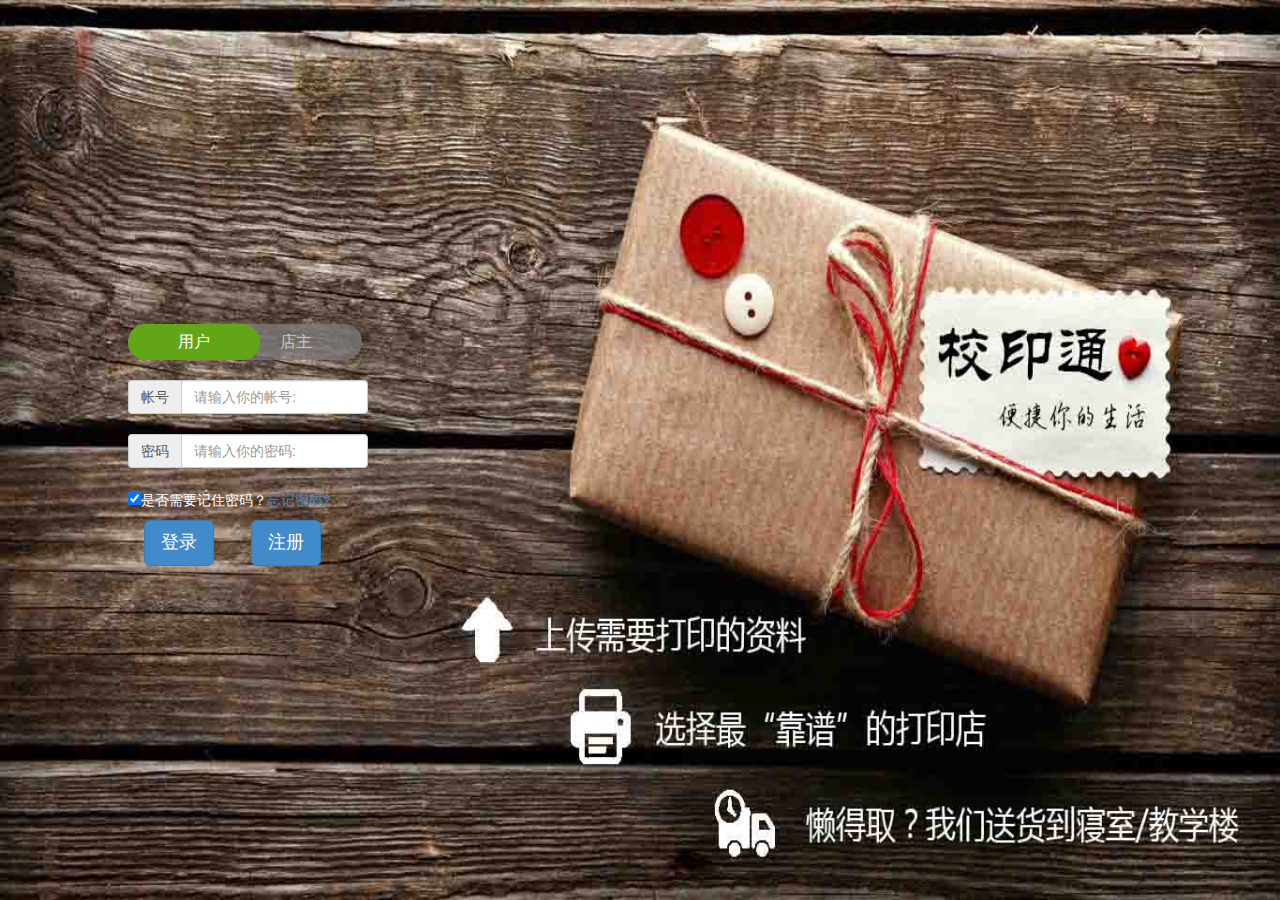
<file: index.html>
<!doctype>
<html>
	<head>
		<meta charset="utf-8"/>
		<meta name="viewport" content="width=device-width,initial-scale=1.0"/>
		<link type="text/css" href="./css/bootstrap.min.css" rel="stylesheet"/>
		<link type="text/css" href="./css/index.css" rel="stylesheet"/>
		<script src="./js/md5.js"></script>
		<script src="./js/jquery.js"></script>
		<script src="./js/bootstrap.js"></script>
		<script src="./js/index.js"></script>
		
	</head>
	<body class="back_body">
	<!--	<header class="navbar navbar-inverse nav nav-pills navbar-fixed-top bs-doc-nav " role="banner">
			<li class="active">i</li>
			<li class="active">i</li>
		</header>
		-->	
	 <div class="form_relate  ">

		 <!--	<div class="btn-toolbar" role="toolbar">
			<div class="btn-group btn-lg">
				<button type="button" id="my_user_form" class="btn btn-warning btn-lg " />用户</button>

			</div>
			<div class="btn-group btn-lg">
				<button type="button" id="my_seal_form" class="btn btn-primary btn-lg " />买主</button>
			</div>
		</div>-->
		<div class="user_type">
			<span class="font left f16 fc1" style="color: white;">用户</span>
			<span class="font right f16 fc1">店主</span>
			<div class="green"></div>
		</div>
		<div class="input-group my_input_css">
			<span class="input-group-addon" id="user_title">帐号</span>
			<input type="text" class="form-control" placeholder="请输入你的帐号:" id="user_email">
		</div>

		<div class="input-group my_input_css">
			<span class="input-group-addon" id="pwd_title">密码</span>
			<input type="text" class="form-control" placeholder="请输入你的密码:" id="user_pwd">
		</div>

		<div class="input-group my_input_css">
			<input type="checkbox" name="node_pwd" value="pwd" checked="checked" />
			<span class="input-group-add my_color">是否需要记住密码？</span>
			<span class="input-group-add"><a href="#">忘记密码?</a></span>
		</div>

		<div class="btn-toolbar" role="toolbar">
			<div class="btn-group btn-lg">
				<button type="button" class="btn btn-primary btn-lg " id="my_submit"/>登录</button>

			</div>
			<div class="btn-group btn-lg">
				<button class="btn btn-primary btn-lg" data-toggle="modal" data-target="#myModal"id="my_register" >注册</button>
			</div>
		</div>

	</div>
	<div class="modal fade" id="myModal" tabindex="-1" role="dialog" aria-labelledby="myModalLabel" aria-hidden="true">
		<div class="modal-dialog">
			<div class="modal-content">
				<div class="modal-header">
					<button type="button" class="close" data-dismiss="modal" aria-hidden="true">&times;</button>
					<h4 class="modal-title" id="myModalLabel">用户注册</h4>
				</div>
				<div class="modal-body">
				</div>
				<div class="modal-footer">
				</div>
			</div><!-- /.modal-content -->
		</div><!-- /.modal-dialog -->
	</div><!-- /.modal -->
	</body>
</html>
</file>
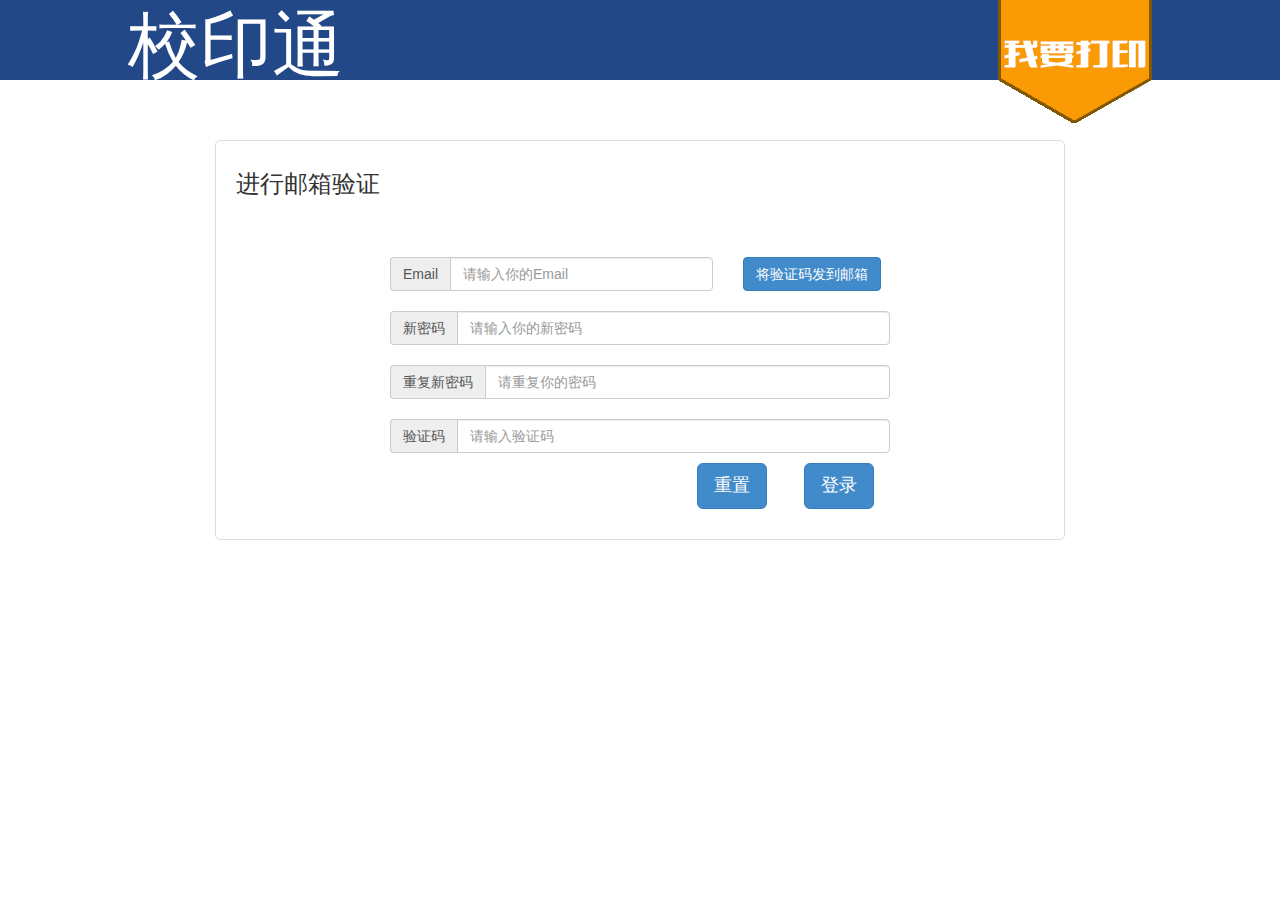
<file: re_password.html>
<!doctype>
<html>
	<head>
		<meta charset="utf8">
		<meta name="viewport" content="width=device-width,initial-scale=1.0">
		<script src="./js/jquery.js" ></script>
		<script src="./js/bootstrap.min.js" ></script>
		<script src="./js/md5.js"></script>
		<script src="./js/re_pwd.js"></script>
		<link rel="stylesheet" href="./css/re_pwd.css"/>
		<link rel="stylesheet" href="./css/bootstrap.min.css">
		<title>找回密码</title>
	</head>
	<body>
	<div class="nav">
		<div class="nav_content">
			<div class="logo fs72 white">校印通</div>

			<div class="nav_flag">
				<a href="" id="nav_flag" style="top: -32px;"></a>
			</div>
		</div>
	</div>
	<div class="main">
		<h3 class="title">进行邮箱验证</h3>
		<div class="my_email_main">
			<div class="row my_input_pad">
				<div class="col-md-8">
					<div class="input-group ">
						<span class="input-group-addon">Email</span>
						<input type="text" class="form-control" placeholder="请输入你的Email">
					</div>
				</div>
				<div class="col-md-4">
					<button type="button" class="btn btn-primary">将验证码发到邮箱</button>
				</div>
			</div>
			<div class="input-group my_input_pad ">
				<span class="input-group-addon">新密码</span>
				<input type="text" class="form-control" placeholder="请输入你的新密码">
			</div>
			<div class="input-group my_input_pad">
				<span class="input-group-addon">重复新密码</span>
				<input type="text" class="form-control" placeholder="请重复你的密码">
			</div>
			<div class="input-group my_input_pad">
				<span class="input-group-addon">验证码</span>
				<input type="text" class="form-control" placeholder="请输入验证码">
			</div>
			<div class="btn-toolbar my_button_css" role="toolbar">
				<div class="btn-group btn-lg">
					<button type="button" class="btn btn-primary btn-lg " id="my_submit">重置</button>
				</div>
				<div class="btn-group btn-lg">
					<button class="btn btn-primary btn-lg" type="button" id="my_register">登录</button>
				</div>
			</div>

		</div>
	</div>

	</body>
</html>
</file>
<file: css/index.css>
.back_body
{
	background-image:url(../image/bg.jpg);
	background-size:100% 100%;
	background-repeat:no-repeat;
}
.form_relate
{
	position:absolute;
	width:240px;
	top:36%;
	left:10%;
}
.my_input_css
{
	padding-top:20px;
	
}
.my_color
{
	color:#fff;
}

.user_type {
	width: 234px;
	height: 36px;
	border-radius: 18px;
	background: rgba(128,128,128,0.7);
}
.left {
	float: left;
	margin-left: 16px;
	line-height: 36px;
	width: 100px;
	text-align: center;
	cursor: pointer;
}
.f16 {
font-size: 16px;
}
.font {
font-family: 微软雅黑;
}
.fc1 {
color: rgba(255,255,255,0.6);
}
.user_type span {
z-index: 2;
position: relative;
}
.right {
float: right;
margin-right: 16px;
line-height: 36px;
width: 100px;
text-align: center;
cursor: pointer;
}
.green {
width: 132px;
height: 36px;
border-radius: 18px;
background: #62A618;
position: absolute;
z-index: 1;
}
</file>
<file: css/re_pwd.css>
﻿.nav {
background-color: #224888;
width: 100%;
height: 80px;
}
.nav_content {
width: 1024px;
height: 80px;
position: relative;
}
.fs72 {
font-size: 72px;
}
.white {
color: white;
}
.logo {
position: relative;
float: left;
font-family: 华文隶书;
top: -5px;
cursor: default;
}
.nav_flag {
width: 154px;
height: 0px;
}
div
{
	margin:0 auto;
}
.nav_flag a {
display: inline-block;
width: 154px;
height: 155px;
background: url("../image/navflag.png") no-repeat;
position: absolute;
right: 0;
top: -32px;
z-index: 100;
}
.main {
width: 850px;
min-height:400px;
overflow: hidden;

background-color: white;
border: 1px solid #DDDDDD;
position: relative;
margin-top: 60px;
border-radius: 5px;
}
.title
{
	margin:30px 0 0 20px
}
.my_email_main
{
	position: relative;
	top: 40;
	margin: 0 auto;
	width: 500;
}
.my_input_pad
{
	padding-top:20
}
.my_button_css 
{
	float:right;
}
</file>
